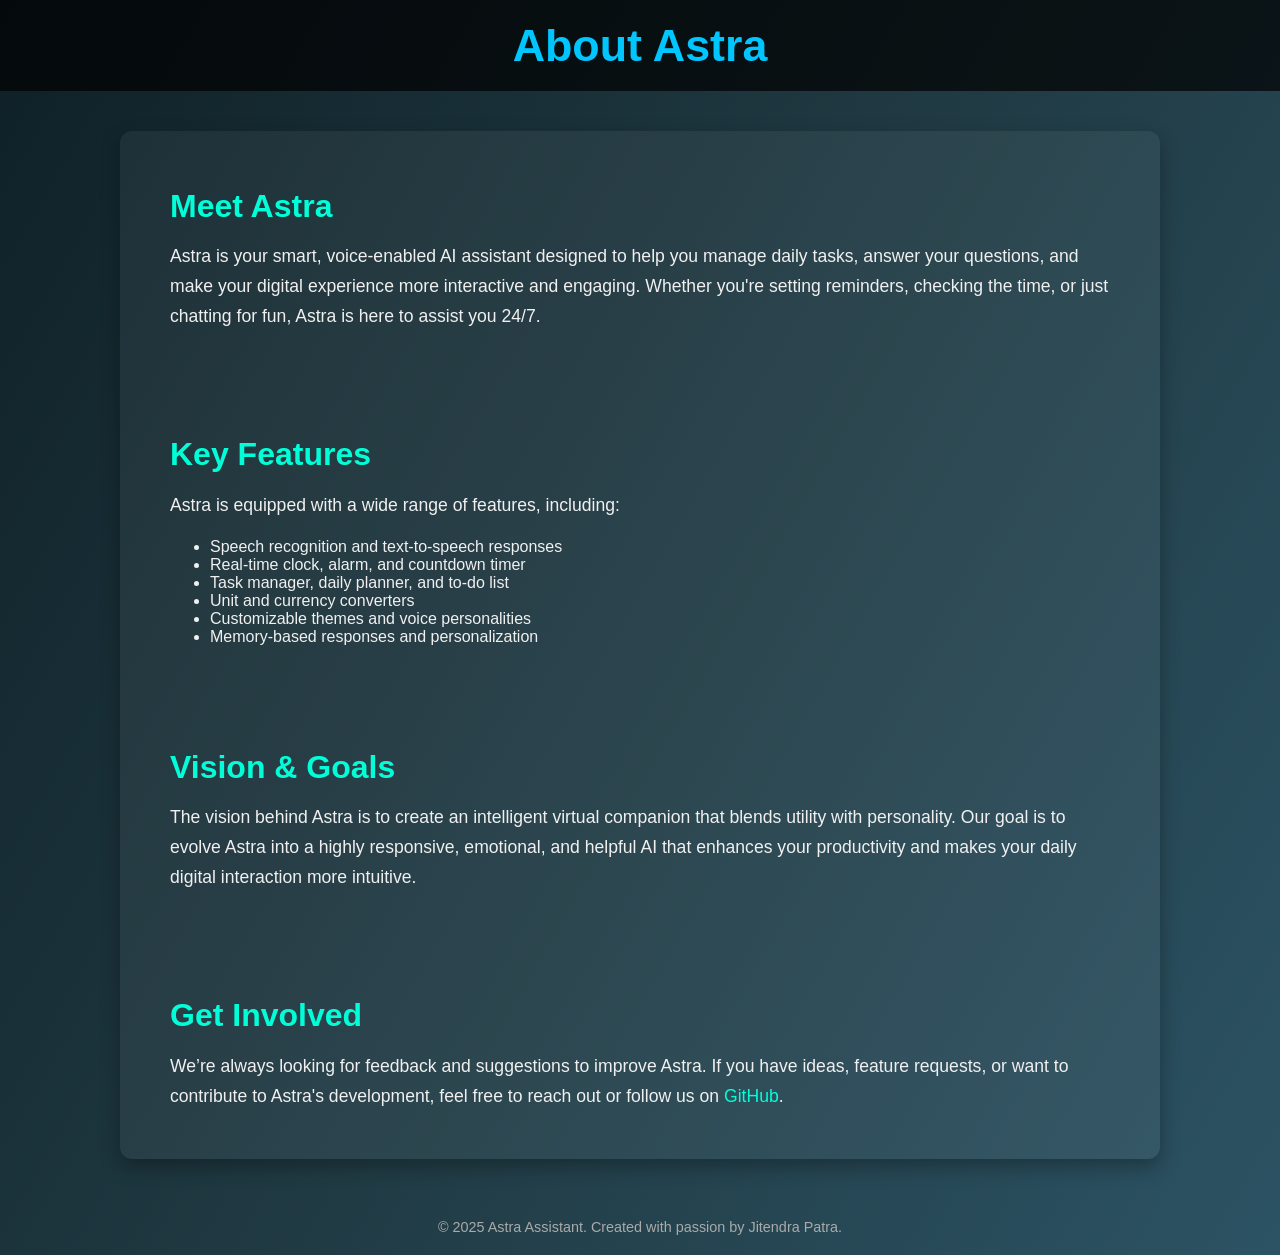
<file: AboutAstra.html>
<!DOCTYPE html>
<html lang="en">
<head>
  <meta charset="UTF-8" />
  <meta name="viewport" content="width=device-width, initial-scale=1.0"/>
  <title>About Astra</title>
  <style>
    body {
      font-family: 'Segoe UI', Tahoma, Geneva, Verdana, sans-serif;
      background: linear-gradient(120deg, #0f2027, #203a43, #2c5364);
      color: #f0f0f0;
      margin: 0;
      padding: 0;
    }

    header {
      background-color: rgba(0, 0, 0, 0.7);
      padding: 20px 40px;
      text-align: center;
    }

    header h1 {
      font-size: 2.8rem;
      margin: 0;
      color: #00c6ff;
    }

    .container {
      max-width: 1000px;
      margin: 40px auto;
      padding: 0 20px;
      background-color: rgba(255, 255, 255, 0.05);
      border-radius: 12px;
      box-shadow: 0 8px 20px rgba(0, 0, 0, 0.3);
    }

    section {
      padding: 30px;
    }

    section h2 {
      font-size: 2rem;
      color: #00ffd9;
      margin-bottom: 15px;
    }

    section p {
      line-height: 1.7;
      font-size: 1.1rem;
    }

    footer {
      text-align: center;
      padding: 20px;
      font-size: 0.9rem;
      color: #aaa;
    }

    a {
      color: #00ffd9;
      text-decoration: none;
    }
  </style>
</head>
<body>

<header>
  <h1>About Astra</h1>
</header>

<div class="container">
  <section>
    <h2>Meet Astra</h2>
    <p>Astra is your smart, voice-enabled AI assistant designed to help you manage daily tasks, answer your questions, and make your digital experience more interactive and engaging. Whether you're setting reminders, checking the time, or just chatting for fun, Astra is here to assist you 24/7.</p>
  </section>

  <section>
    <h2>Key Features</h2>
    <p>Astra is equipped with a wide range of features, including:</p>
    <ul>
      <li>Speech recognition and text-to-speech responses</li>
      <li>Real-time clock, alarm, and countdown timer</li>
      <li>Task manager, daily planner, and to-do list</li>
      <li>Unit and currency converters</li>
      <li>Customizable themes and voice personalities</li>
      <li>Memory-based responses and personalization</li>
    </ul>
  </section>

  <section>
    <h2>Vision & Goals</h2>
    <p>The vision behind Astra is to create an intelligent virtual companion that blends utility with personality. Our goal is to evolve Astra into a highly responsive, emotional, and helpful AI that enhances your productivity and makes your daily digital interaction more intuitive.</p>
  </section>

  <section>
    <h2>Get Involved</h2>
    <p>We’re always looking for feedback and suggestions to improve Astra. If you have ideas, feature requests, or want to contribute to Astra's development, feel free to reach out or follow us on <a href="#">GitHub</a>.</p>
  </section>
</div>

<footer>
  &copy; 2025 Astra Assistant. Created with passion by Jitendra Patra.
</footer>

</body>
</html>
</file>
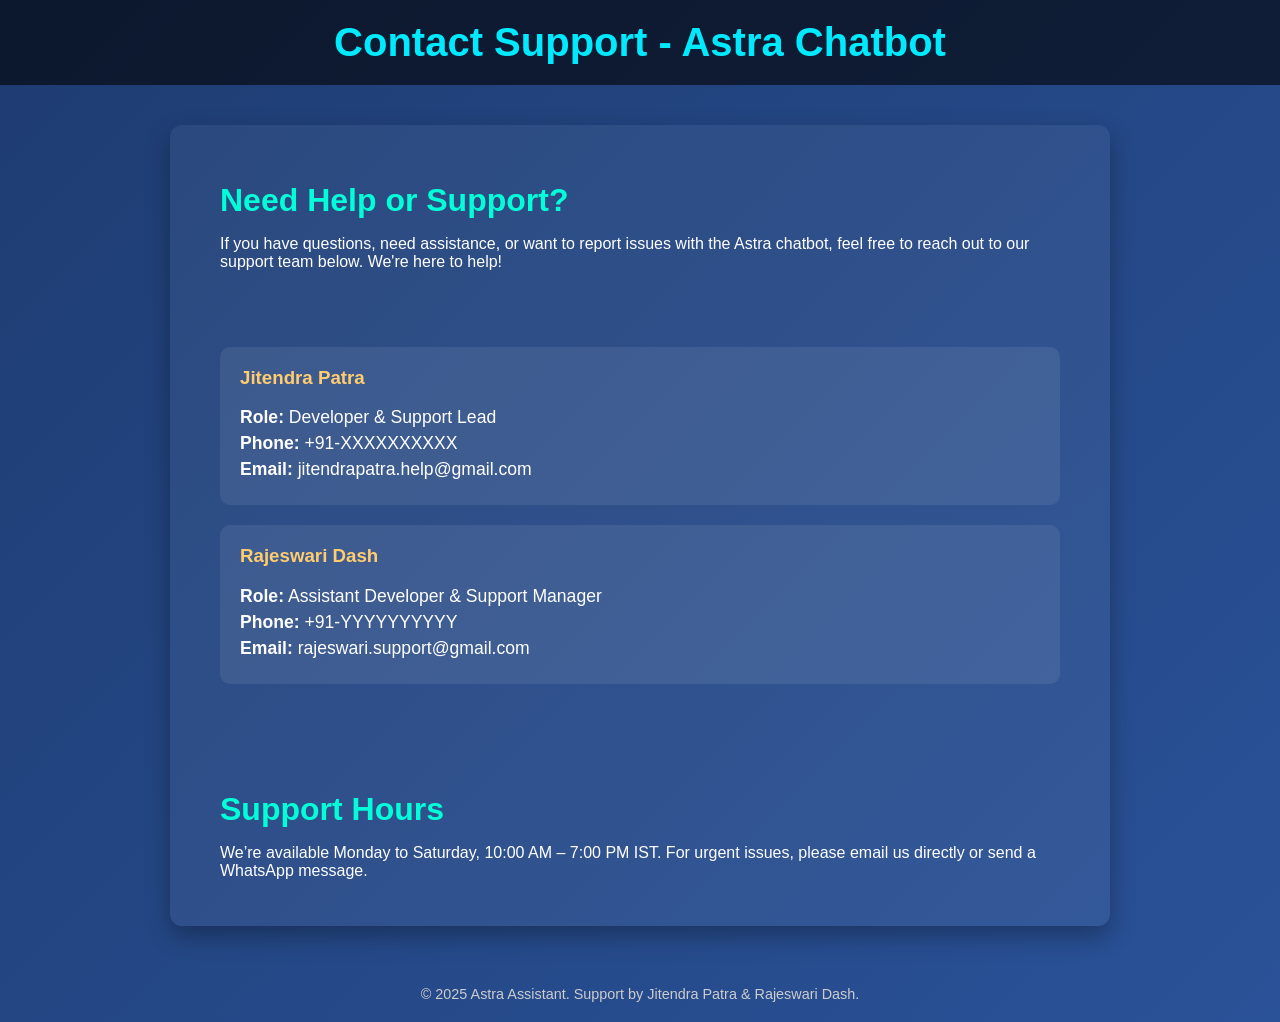
<file: ContactSupport.html>
<!DOCTYPE html>
<html lang="en">
<head>
  <meta charset="UTF-8" />
  <meta name="viewport" content="width=device-width, initial-scale=1.0"/>
  <title>Contact Support - Astra Chatbot</title>
  <style>
    body {
      font-family: 'Segoe UI', Tahoma, Geneva, Verdana, sans-serif;
      background: linear-gradient(135deg, #1e3c72, #2a5298);
      color: #ffffff;
      margin: 0;
      padding: 0;
    }

    header {
      background-color: rgba(0, 0, 0, 0.6);
      padding: 20px;
      text-align: center;
    }

    header h1 {
      font-size: 2.5rem;
      margin: 0;
      color: #00eaff;
    }

    .container {
      max-width: 900px;
      margin: 40px auto;
      padding: 0 20px;
      background-color: rgba(255, 255, 255, 0.05);
      border-radius: 12px;
      box-shadow: 0 10px 25px rgba(0, 0, 0, 0.3);
    }

    section {
      padding: 30px;
    }

    section h2 {
      font-size: 2rem;
      color: #00ffd9;
      margin-bottom: 15px;
    }

    .contact-card {
      background-color: rgba(255, 255, 255, 0.08);
      padding: 20px;
      margin-bottom: 20px;
      border-radius: 10px;
    }

    .contact-card h3 {
      margin-top: 0;
      color: #ffcc70;
    }

    .contact-card p {
      margin: 5px 0;
      font-size: 1.1rem;
    }

    footer {
      text-align: center;
      padding: 20px;
      font-size: 0.9rem;
      color: #ccc;
    }
  </style>
</head>
<body>

<header>
  <h1>Contact Support - Astra Chatbot</h1>
</header>

<div class="container">
  <section>
    <h2>Need Help or Support?</h2>
    <p>If you have questions, need assistance, or want to report issues with the Astra chatbot, feel free to reach out to our support team below. We're here to help!</p>
  </section>

  <section>
    <div class="contact-card">
      <h3>Jitendra Patra</h3>
      <p><strong>Role:</strong> Developer & Support Lead</p>
      <p><strong>Phone:</strong> +91-XXXXXXXXXX</p>
      <p><strong>Email:</strong> jitendrapatra.help@gmail.com</p>
    </div>

    <div class="contact-card">
      <h3>Rajeswari Dash</h3>
      <p><strong>Role:</strong> Assistant Developer & Support Manager</p>
      <p><strong>Phone:</strong> +91-YYYYYYYYYY</p>
      <p><strong>Email:</strong> rajeswari.support@gmail.com</p>
    </div>
  </section>

  <section>
    <h2>Support Hours</h2>
    <p>We’re available Monday to Saturday, 10:00 AM – 7:00 PM IST. For urgent issues, please email us directly or send a WhatsApp message.</p>
  </section>
</div>

<footer>
  &copy; 2025 Astra Assistant. Support by Jitendra Patra & Rajeswari Dash.
</footer>

</body>
</html>
</file>
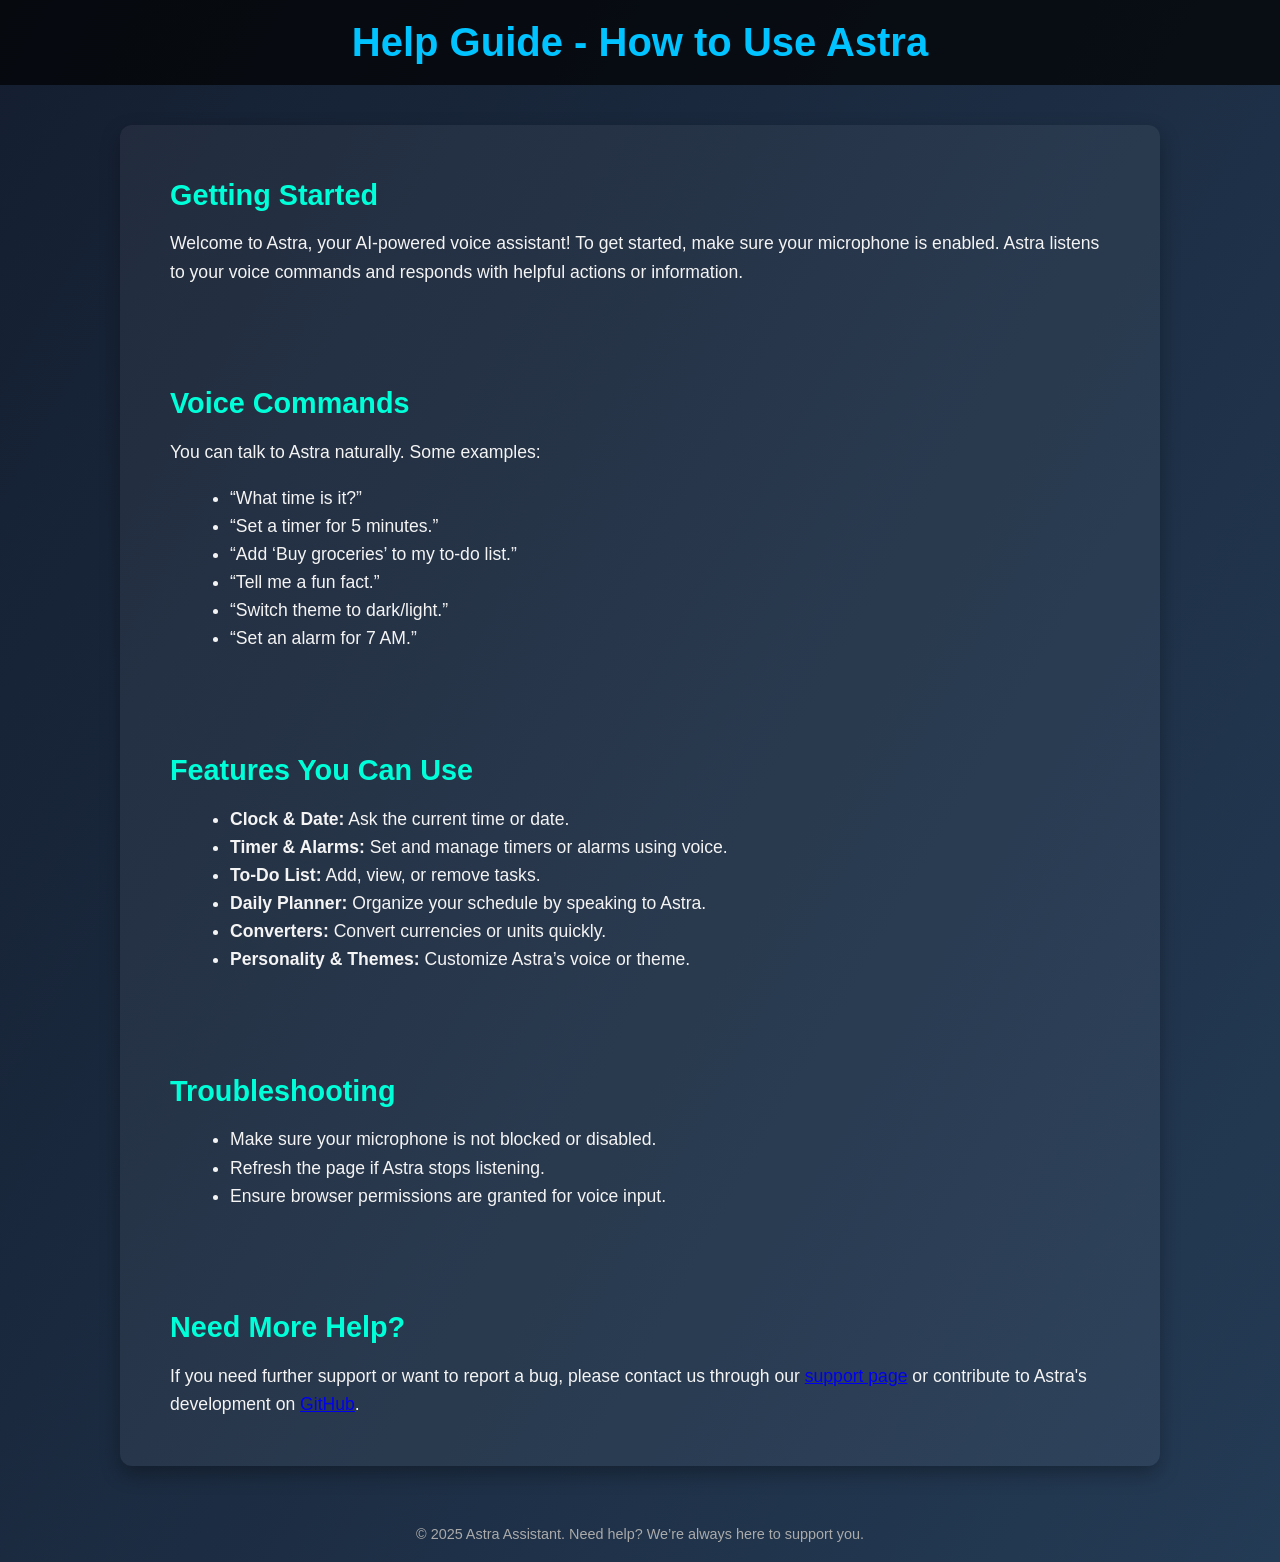
<file: Help.html>
<!DOCTYPE html>
<html lang="en">
<head>
  <meta charset="UTF-8" />
  <meta name="viewport" content="width=device-width, initial-scale=1.0"/>
  <title>Help - Using Astra</title>
  <style>
    body {
      font-family: 'Segoe UI', Tahoma, Geneva, Verdana, sans-serif;
      background: linear-gradient(120deg, #141e30, #243b55);
      color: #f4f4f4;
      margin: 0;
      padding: 0;
    }

    header {
      background-color: rgba(0, 0, 0, 0.7);
      padding: 20px 40px;
      text-align: center;
    }

    header h1 {
      font-size: 2.5rem;
      margin: 0;
      color: #00c3ff;
    }

    .container {
      max-width: 1000px;
      margin: 40px auto;
      padding: 0 20px;
      background-color: rgba(255, 255, 255, 0.05);
      border-radius: 12px;
      box-shadow: 0 8px 20px rgba(0, 0, 0, 0.3);
    }

    section {
      padding: 30px;
    }

    section h2 {
      font-size: 1.8rem;
      color: #00ffd9;
      margin-bottom: 15px;
    }

    section p, ul {
      font-size: 1.1rem;
      line-height: 1.6;
    }

    ul {
      margin-left: 20px;
    }

    footer {
      text-align: center;
      padding: 20px;
      font-size: 0.9rem;
      color: #aaa;
    }
  </style>
</head>
<body>

<header>
  <h1>Help Guide - How to Use Astra</h1>
</header>

<div class="container">
  <section>
    <h2>Getting Started</h2>
    <p>Welcome to Astra, your AI-powered voice assistant! To get started, make sure your microphone is enabled. Astra listens to your voice commands and responds with helpful actions or information.</p>
  </section>

  <section>
    <h2>Voice Commands</h2>
    <p>You can talk to Astra naturally. Some examples:</p>
    <ul>
      <li>“What time is it?”</li>
      <li>“Set a timer for 5 minutes.”</li>
      <li>“Add ‘Buy groceries’ to my to-do list.”</li>
      <li>“Tell me a fun fact.”</li>
      <li>“Switch theme to dark/light.”</li>
      <li>“Set an alarm for 7 AM.”</li>
    </ul>
  </section>

  <section>
    <h2>Features You Can Use</h2>
    <ul>
      <li><strong>Clock & Date:</strong> Ask the current time or date.</li>
      <li><strong>Timer & Alarms:</strong> Set and manage timers or alarms using voice.</li>
      <li><strong>To-Do List:</strong> Add, view, or remove tasks.</li>
      <li><strong>Daily Planner:</strong> Organize your schedule by speaking to Astra.</li>
      <li><strong>Converters:</strong> Convert currencies or units quickly.</li>
      <li><strong>Personality & Themes:</strong> Customize Astra’s voice or theme.</li>
    </ul>
  </section>

  <section>
    <h2>Troubleshooting</h2>
    <ul>
      <li>Make sure your microphone is not blocked or disabled.</li>
      <li>Refresh the page if Astra stops listening.</li>
      <li>Ensure browser permissions are granted for voice input.</li>
    </ul>
  </section>

  <section>
    <h2>Need More Help?</h2>
    <p>If you need further support or want to report a bug, please contact us through our <a href="#">support page</a> or contribute to Astra's development on <a href="#">GitHub</a>.</p>
  </section>
</div>

<footer>
  &copy; 2025 Astra Assistant. Need help? We’re always here to support you.
</footer>

</body>
</html>
</file>
